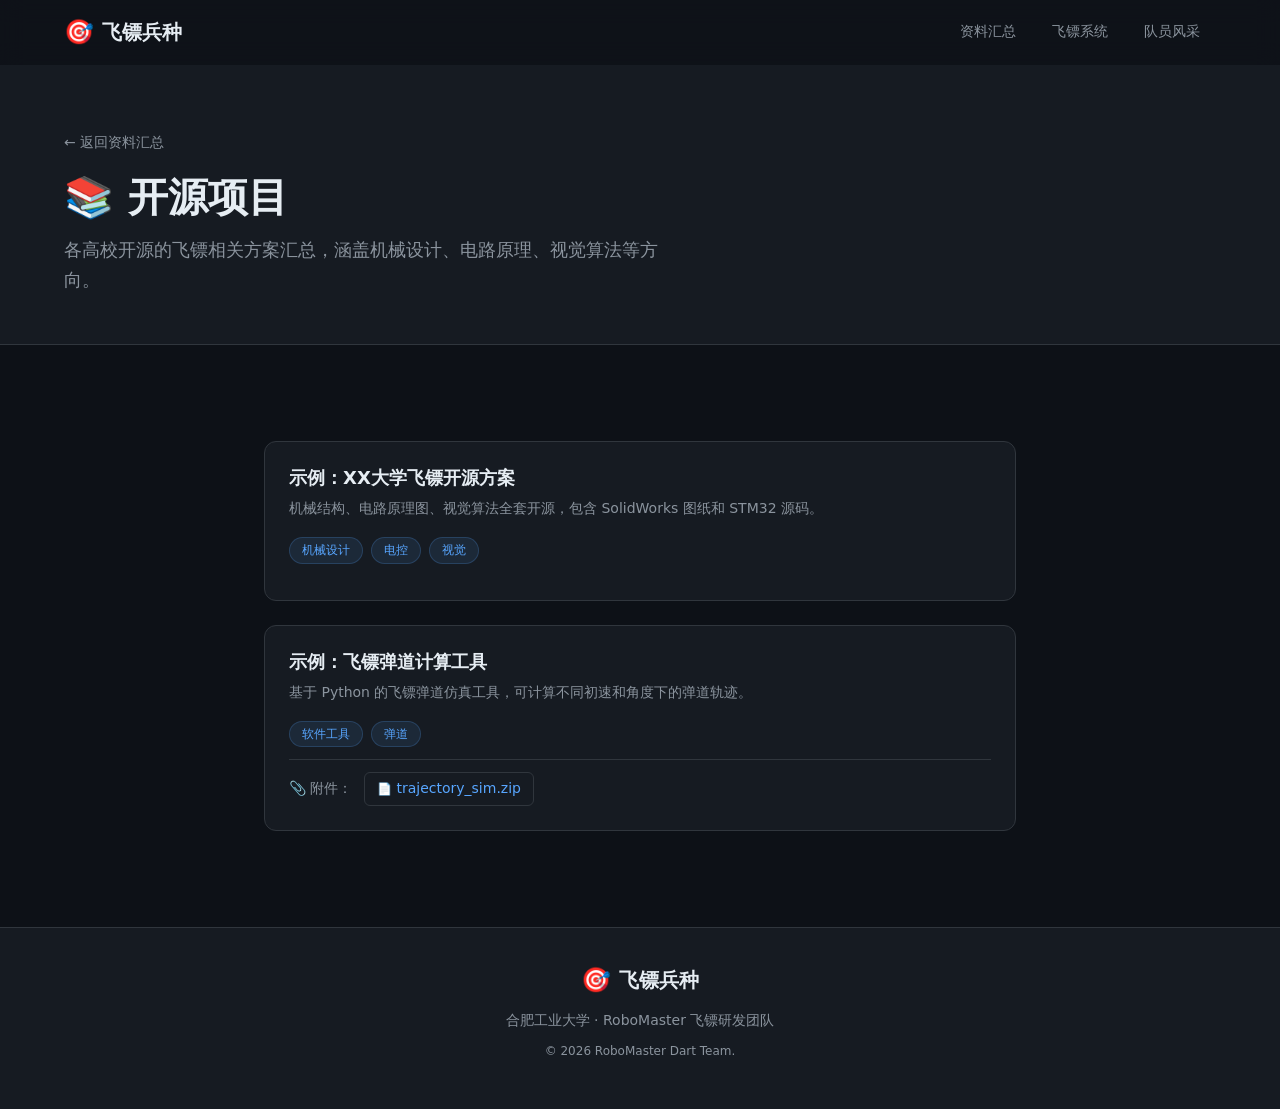
<file: resources-open-source.html>
<!DOCTYPE html>
<html lang="zh-CN">
<head>
  <meta charset="UTF-8">
  <meta name="viewport" content="width=device-width, initial-scale=1.0">
  <meta name="description" content="RoboMaster 飞镖兵种 — 开源项目汇总">
  <title>开源项目 — 飞镖兵种</title>
  <link rel="stylesheet" href="css/variables.css">
  <link rel="stylesheet" href="css/style.css">
</head>
<body>

  <a href="#main-content" class="skip-link">跳到主内容</a>

  <!-- 导航栏（与主页一致） -->
  <header class="nav" id="nav">
    <div class="nav__inner container">
      <a href="index.html" class="nav__logo">
        <span class="nav__logo-icon">🎯</span>
        <span class="nav__logo-text">飞镖兵种</span>
      </a>
      <button class="nav__hamburger" aria-label="菜单" aria-expanded="false" aria-controls="nav-menu">
        <span class="nav__hamburger-line"></span>
        <span class="nav__hamburger-line"></span>
        <span class="nav__hamburger-line"></span>
      </button>
      <nav class="nav__menu" id="nav-menu">
        <ul class="nav__list">
          <li><a href="index.html#info" class="nav__link">资料汇总</a></li>
          <li><a href="index.html#system" class="nav__link">飞镖系统</a></li>
          <li><a href="index.html#members" class="nav__link">队员风采</a></li>
        </ul>
      </nav>
    </div>
  </header>

  <main id="main-content">
    <!-- 页面标题 -->
    <section class="page-hero">
      <div class="container">
        <a href="index.html#info" class="back-link">← 返回资料汇总</a>
        <h1 class="page-hero__title">📚 开源项目</h1>
        <p class="page-hero__subtitle">
          各高校开源的飞镖相关方案汇总，涵盖机械设计、电路原理、视觉算法等方向。
        </p>
      </div>
    </section>

    <!-- 资源列表 -->
    <section class="section">
      <div class="container content-prose">
        <div class="resource-list">

          <!-- 每条资源一个 resource-item，复制这段来新增 -->
          <!-- ====== 示例 1：带链接的项目 ====== -->
          <div class="resource-item">
            <h3 class="resource-item__title">
              <a href="#" target="_blank" rel="noopener">示例：XX大学飞镖开源方案</a>
            </h3>
            <p class="resource-item__desc">机械结构、电路原理图、视觉算法全套开源，包含 SolidWorks 图纸和 STM32 源码。</p>
            <div class="resource-item__meta">
              <span class="resource-tag">机械设计</span>
              <span class="resource-tag">电控</span>
              <span class="resource-tag">视觉</span>
            </div>
          </div>

          <!-- ====== 示例 2：带文件下载的项目 ====== -->
          <div class="resource-item">
            <h3 class="resource-item__title">示例：飞镖弹道计算工具</h3>
            <p class="resource-item__desc">基于 Python 的飞镖弹道仿真工具，可计算不同初速和角度下的弹道轨迹。</p>
            <div class="resource-item__meta">
              <span class="resource-tag">软件工具</span>
              <span class="resource-tag">弹道</span>
            </div>
            <div class="resource-item__files">
              <span class="file-label">📎 附件：</span>
              <a href="#" class="file-link" download>trajectory_sim.zip</a>
            </div>
          </div>

          <!-- TODO: 在这里继续添加更多开源项目 -->

        </div>
      </div>
    </section>
  </main>

  <!-- 页脚 -->
  <footer class="footer">
    <div class="container footer__inner">
      <div class="footer__brand">
        <span class="footer__icon">🎯</span>
        <span>飞镖兵种</span>
      </div>
      <p class="footer__info">合肥工业大学 · RoboMaster 飞镖研发团队</p>
      <p class="footer__copy">&copy; 2026 RoboMaster Dart Team.</p>
    </div>
  </footer>

  <script src="js/nav.js" defer></script>
</body>
</html>
</file>
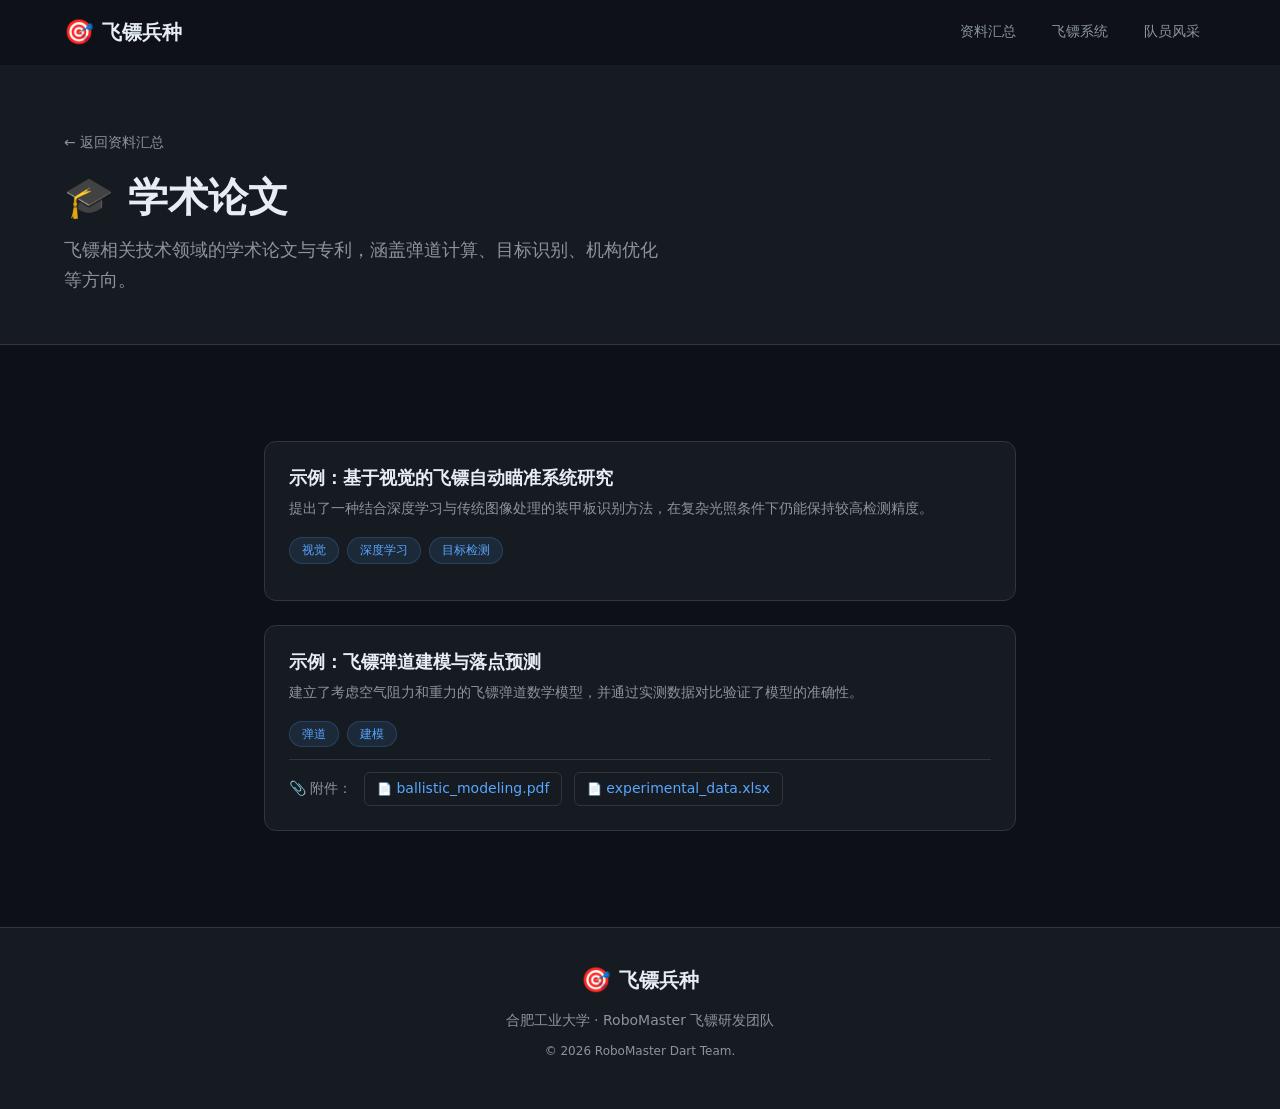
<file: resources-papers.html>
<!DOCTYPE html>
<html lang="zh-CN">
<head>
  <meta charset="UTF-8">
  <meta name="viewport" content="width=device-width, initial-scale=1.0">
  <meta name="description" content="RoboMaster 飞镖兵种 — 学术论文汇总">
  <title>学术论文 — 飞镖兵种</title>
  <link rel="stylesheet" href="css/variables.css">
  <link rel="stylesheet" href="css/style.css">
</head>
<body>

  <a href="#main-content" class="skip-link">跳到主内容</a>

  <!-- 导航栏 -->
  <header class="nav" id="nav">
    <div class="nav__inner container">
      <a href="index.html" class="nav__logo">
        <span class="nav__logo-icon">🎯</span>
        <span class="nav__logo-text">飞镖兵种</span>
      </a>
      <button class="nav__hamburger" aria-label="菜单" aria-expanded="false" aria-controls="nav-menu">
        <span class="nav__hamburger-line"></span>
        <span class="nav__hamburger-line"></span>
        <span class="nav__hamburger-line"></span>
      </button>
      <nav class="nav__menu" id="nav-menu">
        <ul class="nav__list">
          <li><a href="index.html#info" class="nav__link">资料汇总</a></li>
          <li><a href="index.html#system" class="nav__link">飞镖系统</a></li>
          <li><a href="index.html#members" class="nav__link">队员风采</a></li>
        </ul>
      </nav>
    </div>
  </header>

  <main id="main-content">
    <!-- 页面标题 -->
    <section class="page-hero">
      <div class="container">
        <a href="index.html#info" class="back-link">← 返回资料汇总</a>
        <h1 class="page-hero__title">🎓 学术论文</h1>
        <p class="page-hero__subtitle">
          飞镖相关技术领域的学术论文与专利，涵盖弹道计算、目标识别、机构优化等方向。
        </p>
      </div>
    </section>

    <!-- 资源列表 -->
    <section class="section">
      <div class="container content-prose">
        <div class="resource-list">

          <!-- ====== 示例 1：带链接的论文 ====== -->
          <div class="resource-item">
            <h3 class="resource-item__title">
              <a href="#" target="_blank" rel="noopener">示例：基于视觉的飞镖自动瞄准系统研究</a>
            </h3>
            <p class="resource-item__desc">提出了一种结合深度学习与传统图像处理的装甲板识别方法，在复杂光照条件下仍能保持较高检测精度。</p>
            <div class="resource-item__meta">
              <span class="resource-tag">视觉</span>
              <span class="resource-tag">深度学习</span>
              <span class="resource-tag">目标检测</span>
            </div>
          </div>

          <!-- ====== 示例 2：带 PDF 附件的论文 ====== -->
          <div class="resource-item">
            <h3 class="resource-item__title">示例：飞镖弹道建模与落点预测</h3>
            <p class="resource-item__desc">建立了考虑空气阻力和重力的飞镖弹道数学模型，并通过实测数据对比验证了模型的准确性。</p>
            <div class="resource-item__meta">
              <span class="resource-tag">弹道</span>
              <span class="resource-tag">建模</span>
            </div>
            <div class="resource-item__files">
              <span class="file-label">📎 附件：</span>
              <a href="#" class="file-link" download>ballistic_modeling.pdf</a>
              <a href="#" class="file-link" download>experimental_data.xlsx</a>
            </div>
          </div>

          <!-- TODO: 在这里继续添加更多论文 -->

        </div>
      </div>
    </section>
  </main>

  <!-- 页脚 -->
  <footer class="footer">
    <div class="container footer__inner">
      <div class="footer__brand">
        <span class="footer__icon">🎯</span>
        <span>飞镖兵种</span>
      </div>
      <p class="footer__info">合肥工业大学 · RoboMaster 飞镖研发团队</p>
      <p class="footer__copy">&copy; 2026 RoboMaster Dart Team.</p>
    </div>
  </footer>

  <script src="js/nav.js" defer></script>
</body>
</html>
</file>
<file: css/variables.css>
/* ============================================================
   CSS Custom Properties — RoboMaster 飞镖兵种
   设计 Token：配色、字体、间距、圆角、阴影
   ============================================================ */

:root {
  /* ── 配色：深色科技风 ── */
  --color-bg:          #0D1117;
  --color-surface:     #161B22;
  --color-surface-alt: #1C2333;
  --color-text:        #E6EDF3;
  --color-text-muted:  #8B949E;
  --color-primary:     #58A6FF;
  --color-primary-hover: #79B8FF;
  --color-accent:      #F78166;
  --color-success:     #3FB950;
  --color-warning:     #D29922;
  --color-border:      #30363D;

  /* ── 字体 ── */
  --font-sans: 'PingFang SC', 'Microsoft YaHei', 'Noto Sans SC',
               system-ui, -apple-system, 'Segoe UI', sans-serif;
  --font-mono: 'Cascadia Code', 'Fira Code', 'JetBrains Mono',
               Consolas, 'Courier New', monospace;

  /* ── 字号（16px 基准） ── */
  --text-xs:   0.75rem;    /* 12px */
  --text-sm:   0.875rem;   /* 14px */
  --text-base: 1rem;       /* 16px */
  --text-lg:   1.125rem;   /* 18px */
  --text-xl:   1.25rem;    /* 20px */
  --text-2xl:  1.5rem;     /* 24px */
  --text-3xl:  2rem;       /* 32px */
  --text-4xl:  2.5rem;     /* 40px */
  --text-5xl:  3.5rem;     /* 56px */

  /* ── 间距（4px 单位） ── */
  --space-1:  0.25rem;   /*   4px */
  --space-2:  0.5rem;    /*   8px */
  --space-3:  0.75rem;   /*  12px */
  --space-4:  1rem;      /*  16px */
  --space-6:  1.5rem;    /*  24px */
  --space-8:  2rem;      /*  32px */
  --space-12: 3rem;      /*  48px */
  --space-16: 4rem;      /*  64px */
  --space-20: 5rem;      /*  80px */
  --space-24: 6rem;      /*  96px */

  /* ── 圆角 ── */
  --radius-sm:   0.375rem;   /* 6px */
  --radius-md:   0.5rem;     /* 8px */
  --radius-lg:   0.75rem;    /* 12px */
  --radius-xl:   1rem;       /* 16px */
  --radius-full: 9999px;

  /* ── 阴影 ── */
  --shadow-sm: 0 1px 2px rgba(0, 0, 0, 0.3);
  --shadow-md: 0 4px 6px -1px rgba(0, 0, 0, 0.4),
               0 2px 4px -2px rgba(0, 0, 0, 0.3);
  --shadow-lg: 0 10px 15px -3px rgba(0, 0, 0, 0.5),
               0 4px 6px -4px rgba(0, 0, 0, 0.3);
  --shadow-glow: 0 0 20px rgba(88, 166, 255, 0.15);

  /* ── 过渡 ── */
  --transition-fast: 150ms ease;
  --transition-base: 250ms ease;
  --transition-slow: 400ms ease;

  /* ── 容器宽度 ── */
  --container-max: 1200px;
  --content-max: 800px;
}

/* ── 减少动画偏好 ── */
@media (prefers-reduced-motion: reduce) {
  :root {
    --transition-fast: 0ms;
    --transition-base: 0ms;
    --transition-slow: 0ms;
  }
}
</file>
<file: css/style.css>
/* ============================================================
   style.css — RoboMaster 飞镖兵种
   所有布局 + 组件样式
   组织结构：Reset → Base → Typography → Layout → Components
   ============================================================ */

/* ============================================================
   1. Reset
   ============================================================ */
*,
*::before,
*::after {
  box-sizing: border-box;
  margin: 0;
  padding: 0;
}

/* ============================================================
   2. Base
   ============================================================ */
html {
  scroll-behavior: smooth;
  scroll-padding-top: 70px;   /* 留出固定导航的高度 */
}

body {
  font-family: var(--font-sans);
  font-size: var(--text-base);
  line-height: 1.7;
  color: var(--color-text);
  background-color: var(--color-bg);
  -webkit-font-smoothing: antialiased;
  -moz-osx-font-smoothing: grayscale;
  overflow-x: hidden;
}

/* 跳过导航链接（无障碍） */
.skip-link {
  position: absolute;
  top: -100%;
  left: var(--space-4);
  padding: var(--space-2) var(--space-4);
  background: var(--color-primary);
  color: #fff;
  border-radius: var(--radius-sm);
  z-index: 1000;
  text-decoration: none;
  font-weight: 600;
}
.skip-link:focus {
  top: var(--space-2);
}

/* 选中文字颜色 */
::selection {
  background: var(--color-primary);
  color: #fff;
}

/* 滚动条 */
::-webkit-scrollbar {
  width: 8px;
}
::-webkit-scrollbar-track {
  background: var(--color-bg);
}
::-webkit-scrollbar-thumb {
  background: var(--color-border);
  border-radius: var(--radius-full);
}
::-webkit-scrollbar-thumb:hover {
  background: var(--color-text-muted);
}

/* ============================================================
   3. Typography
   ============================================================ */
h1, h2, h3, h4, h5, h6 {
  line-height: 1.3;
  font-weight: 700;
  color: var(--color-text);
}

h1 { font-size: var(--text-5xl); }
h2 { font-size: var(--text-3xl); }
h3 { font-size: var(--text-2xl); }
h4 { font-size: var(--text-xl); }

p {
  margin-bottom: var(--space-4);
  color: var(--color-text-muted);
}

a {
  color: var(--color-primary);
  text-decoration: none;
  transition: color var(--transition-fast);
}
a:hover {
  color: var(--color-primary-hover);
}

ul, ol {
  list-style: none;
}

img {
  max-width: 100%;
  height: auto;
  display: block;
}

code {
  font-family: var(--font-mono);
  font-size: 0.9em;
  padding: 0.15em 0.4em;
  background: var(--color-surface-alt);
  border-radius: var(--radius-sm);
  color: var(--color-accent);
}

pre {
  font-family: var(--font-mono);
  background: var(--color-surface-alt);
  border: 1px solid var(--color-border);
  border-radius: var(--radius-md);
  padding: var(--space-4);
  overflow-x: auto;
  margin-bottom: var(--space-4);
}

blockquote {
  border-left: 3px solid var(--color-primary);
  padding-left: var(--space-4);
  margin-bottom: var(--space-4);
  color: var(--color-text-muted);
  font-style: italic;
}

hr {
  border: none;
  border-top: 1px solid var(--color-border);
  margin: var(--space-8) 0;
}

/* ============================================================
   4. Layout
   ============================================================ */
.container {
  max-width: var(--container-max);
  margin-inline: auto;
  padding-inline: var(--space-6);
}

.section {
  padding-block: var(--space-24);
}

.section__label {
  display: inline-block;
  font-size: var(--text-sm);
  font-weight: 600;
  color: var(--color-primary);
  text-transform: uppercase;
  letter-spacing: 0.1em;
  margin-bottom: var(--space-3);
}

.section__title {
  font-size: var(--text-3xl);
  margin-bottom: var(--space-4);
  position: relative;
}

/* 标题下方的装饰线 */
.section__title::after {
  content: '';
  display: block;
  width: 60px;
  height: 3px;
  background: var(--color-primary);
  margin-top: var(--space-3);
  border-radius: var(--radius-full);
}

.section__subtitle {
  font-size: var(--text-lg);
  color: var(--color-text-muted);
  margin-bottom: var(--space-8);
  max-width: 600px;
}

/* 内容容器（居中窄列） */
.content-prose {
  max-width: var(--content-max);
}

/* ============================================================
   5. Utility Classes
   ============================================================ */
.text-accent  { color: var(--color-accent); }
.text-primary { color: var(--color-primary); }
.text-muted   { color: var(--color-text-muted); }
.text-success { color: var(--color-success); }

.mt-4 { margin-top: var(--space-4); }
.mt-8 { margin-top: var(--space-8); }
.mb-4 { margin-bottom: var(--space-4); }
.mb-8 { margin-bottom: var(--space-8); }

/* 隐藏但可被屏幕阅读器访问 */
.sr-only {
  position: absolute;
  width: 1px;
  height: 1px;
  padding: 0;
  margin: -1px;
  overflow: hidden;
  clip: rect(0, 0, 0, 0);
  white-space: nowrap;
  border: 0;
}

/* ============================================================
   6. 入场动画基础类（配合 JS IntersectionObserver）
   ============================================================ */
.reveal {
  opacity: 0;
  transform: translateY(30px);
  transition: opacity 0.6s ease, transform 0.6s ease;
}
.reveal.revealed {
  opacity: 1;
  transform: translateY(0);
}

/* 错开延迟 */
.reveal-delay-1 { transition-delay: 0.1s; }
.reveal-delay-2 { transition-delay: 0.2s; }
.reveal-delay-3 { transition-delay: 0.3s; }

/* ============================================================
   7. Navigation
   ============================================================ */
.nav {
  position: fixed;
  top: 0;
  left: 0;
  right: 0;
  z-index: 100;
  background: rgba(13, 17, 23, 0.85);
  backdrop-filter: blur(12px);
  -webkit-backdrop-filter: blur(12px);
  border-bottom: 1px solid transparent;
  transition: border-color var(--transition-base),
              box-shadow var(--transition-base);
}
.nav--scrolled {
  border-bottom-color: var(--color-border);
  box-shadow: var(--shadow-md);
}

.nav__inner {
  display: flex;
  align-items: center;
  justify-content: space-between;
  height: 64px;
}

.nav__logo {
  display: flex;
  align-items: center;
  gap: var(--space-2);
  font-size: var(--text-xl);
  font-weight: 800;
  color: var(--color-text);
  text-decoration: none;
  z-index: 101;
}
.nav__logo-icon {
  font-size: var(--text-2xl);
}
.nav__logo:hover {
  color: var(--color-text);
}

/* 桌面导航 */
.nav__list {
  display: flex;
  gap: var(--space-1);
}

.nav__link {
  display: block;
  padding: var(--space-2) var(--space-4);
  color: var(--color-text-muted);
  font-size: var(--text-sm);
  font-weight: 500;
  border-radius: var(--radius-sm);
  transition: color var(--transition-fast),
              background var(--transition-fast);
}
.nav__link:hover,
.nav__link--active {
  color: var(--color-primary);
}
.nav__link--active {
  background: rgba(88, 166, 255, 0.1);
}

/* 汉堡菜单按钮 */
.nav__hamburger {
  display: none;
  flex-direction: column;
  gap: 5px;
  background: none;
  border: none;
  cursor: pointer;
  padding: var(--space-2);
  z-index: 101;
}
.nav__hamburger-line {
  display: block;
  width: 24px;
  height: 2px;
  background: var(--color-text);
  border-radius: 2px;
  transition: transform var(--transition-base),
              opacity var(--transition-base);
}

/* 汉堡菜单激活态 */
.nav__hamburger--active .nav__hamburger-line:nth-child(1) {
  transform: translateY(7px) rotate(45deg);
}
.nav__hamburger--active .nav__hamburger-line:nth-child(2) {
  opacity: 0;
}
.nav__hamburger--active .nav__hamburger-line:nth-child(3) {
  transform: translateY(-7px) rotate(-45deg);
}

/* ============================================================
   8. Hero
   ============================================================ */
.hero {
  position: relative;
  min-height: 100vh;
  display: flex;
  flex-direction: column;
  align-items: center;
  justify-content: center;
  text-align: center;
  overflow: hidden;
  padding-block: var(--space-24);
}

/* 科技感背景 */
.hero__bg {
  position: absolute;
  inset: 0;
  background:
    radial-gradient(ellipse 80% 60% at 50% 40%, rgba(88, 166, 255, 0.08) 0%, transparent 60%),
    radial-gradient(ellipse 40% 50% at 80% 70%, rgba(247, 129, 102, 0.05) 0%, transparent 50%);
  z-index: 0;
}
.hero__bg::before {
  content: '';
  position: absolute;
  inset: 0;
  background-image:
    linear-gradient(rgba(48, 54, 61, 0.3) 1px, transparent 1px),
    linear-gradient(90deg, rgba(48, 54, 61, 0.3) 1px, transparent 1px);
  background-size: 60px 60px;
  mask-image: radial-gradient(ellipse 80% 60% at 50% 40%, black 30%, transparent 70%);
  -webkit-mask-image: radial-gradient(ellipse 80% 60% at 50% 40%, black 30%, transparent 70%);
}

.hero__content {
  position: relative;
  z-index: 1;
}

.hero__tag {
  font-size: var(--text-sm);
  font-weight: 600;
  color: var(--color-primary);
  letter-spacing: 0.15em;
  text-transform: uppercase;
  margin-bottom: var(--space-4);
}

.hero__title {
  font-size: clamp(2rem, 6vw, 4rem);
  font-weight: 800;
  margin-bottom: var(--space-6);
  background: linear-gradient(135deg, var(--color-text) 0%, var(--color-primary) 50%, var(--color-accent) 100%);
  background-clip: text;
  -webkit-background-clip: text;
  -webkit-text-fill-color: transparent;
}

.hero__subtitle {
  font-size: var(--text-lg);
  color: var(--color-text-muted);
  margin-bottom: var(--space-8);
  line-height: 1.8;
}

.hero__actions {
  display: flex;
  gap: var(--space-4);
  justify-content: center;
  flex-wrap: wrap;
}

/* 按钮 */
.btn {
  display: inline-flex;
  align-items: center;
  padding: var(--space-3) var(--space-8);
  border-radius: var(--radius-md);
  font-size: var(--text-base);
  font-weight: 600;
  cursor: pointer;
  transition: all var(--transition-fast);
  border: 2px solid transparent;
  text-decoration: none;
}
.btn--primary {
  background: var(--color-primary);
  color: #fff;
  border-color: var(--color-primary);
}
.btn--primary:hover {
  background: var(--color-primary-hover);
  border-color: var(--color-primary-hover);
  color: #fff;
}
.btn--outline {
  background: transparent;
  color: var(--color-text);
  border-color: var(--color-border);
}
.btn--outline:hover {
  border-color: var(--color-primary);
  color: var(--color-primary);
}

/* 滚动提示 */
.hero__scroll {
  position: absolute;
  bottom: var(--space-8);
  left: 50%;
  transform: translateX(-50%);
  display: flex;
  flex-direction: column;
  align-items: center;
  gap: var(--space-2);
  color: var(--color-text-muted);
  font-size: var(--text-xs);
  z-index: 1;
  animation: bounce 2s infinite;
}
@keyframes bounce {
  0%, 100% { transform: translateX(-50%) translateY(0); }
  50% { transform: translateX(-50%) translateY(8px); }
}

/* ============================================================
   9. Tabs（标签页组件）
   ============================================================ */
.tabs {
  display: flex;
  gap: var(--space-1);
  flex-wrap: wrap;
  padding: var(--space-1);
  background: var(--color-surface);
  border-radius: var(--radius-md);
  border: 1px solid var(--color-border);
  margin-bottom: var(--space-8);
  /* 内嵌到 section 中时限制宽度 */
  max-width: fit-content;
}

.tabs__btn {
  padding: var(--space-2) var(--space-6);
  border: none;
  background: transparent;
  color: var(--color-text-muted);
  font-size: var(--text-sm);
  font-weight: 500;
  cursor: pointer;
  border-radius: var(--radius-sm);
  transition: all var(--transition-fast);
  font-family: var(--font-sans);
  white-space: nowrap;
}
.tabs__btn:hover {
  color: var(--color-text);
}
.tabs__btn--active {
  background: var(--color-primary);
  color: #fff;
}
.tabs__btn--active:hover {
  color: #fff;
}

/* 标签页内容 */
.tab-pane {
  display: none;
}
.tab-pane--active {
  display: block;
}

/* ============================================================
   10. Card Grid（卡片网格）
   ============================================================ */
.card-grid {
  display: grid;
  grid-template-columns: repeat(auto-fill, minmax(280px, 1fr));
  gap: var(--space-6);
}

.card {
  background: var(--color-surface);
  border: 1px solid var(--color-border);
  border-radius: var(--radius-lg);
  padding: var(--space-6);
  transition: border-color var(--transition-base),
              box-shadow var(--transition-base),
              transform var(--transition-base);
}
.card:hover {
  border-color: var(--color-primary);
  box-shadow: var(--shadow-glow);
  transform: translateY(-2px);
}

.card__title {
  font-size: var(--text-lg);
  margin-bottom: var(--space-3);
  color: var(--color-text);
}

.card p {
  font-size: var(--text-sm);
  color: var(--color-text-muted);
  margin-bottom: 0;
}

.card__link {
  display: inline-block;
  margin-top: var(--space-4);
  font-size: var(--text-sm);
  font-weight: 600;
  color: var(--color-primary);
}
.card__link:hover {
  text-decoration: underline;
}

/* ============================================================
   11. System Layout（系统说明布局）
   ============================================================ */
.system-layout {
  display: grid;
  grid-template-columns: 1fr 1fr;
  gap: var(--space-8);
  align-items: start;
}

.system-text h3 {
  font-size: var(--text-xl);
  margin-bottom: var(--space-3);
  color: var(--color-text);
  margin-top: var(--space-8);
}
.system-text h3:first-child {
  margin-top: 0;
}

.system-text p {
  color: var(--color-text-muted);
  margin-bottom: var(--space-4);
}

/* 参数表格 */
.param-table {
  width: 100%;
  border-collapse: collapse;
  margin-top: var(--space-6);
  font-size: var(--text-sm);
}
.param-table caption {
  font-size: var(--text-lg);
  font-weight: 700;
  color: var(--color-text);
  margin-bottom: var(--space-4);
  text-align: left;
}
.param-table th,
.param-table td {
  padding: var(--space-3) var(--space-4);
  border-bottom: 1px solid var(--color-border);
  text-align: left;
}
.param-table th {
  color: var(--color-primary);
  font-weight: 600;
  white-space: nowrap;
  width: 30%;
}
.param-table td {
  color: var(--color-text-muted);
}
.param-table tr:hover td {
  color: var(--color-text);
}

/* 图片占位符 */
.image-placeholder {
  background: var(--color-surface);
  border: 2px dashed var(--color-border);
  border-radius: var(--radius-lg);
  min-height: 300px;
  display: flex;
  flex-direction: column;
  align-items: center;
  justify-content: center;
  gap: var(--space-2);
  color: var(--color-text-muted);
  font-size: var(--text-lg);
  transition: border-color var(--transition-base);
}
.image-placeholder:hover {
  border-color: var(--color-primary);
}
.image-placeholder__hint {
  font-size: var(--text-xs);
  color: var(--color-text-muted);
}

/* ============================================================
   12. Photo Wall（照片墙）
   ============================================================ */
.members-grid {
  display: grid;
  grid-template-columns: repeat(auto-fill, minmax(250px, 1fr));
  gap: var(--space-6);
}

.members-season {
  grid-column: 1 / -1;
  font-size: var(--text-2xl);
  font-weight: 800;
  color: var(--color-text);
  margin-top: var(--space-8);
  margin-bottom: var(--space-2);
  padding-bottom: var(--space-3);
  border-bottom: 1px solid var(--color-border);
}
.members-season:first-child {
  margin-top: 0;
}

.member-card {
  background: var(--color-surface);
  border: 1px solid var(--color-border);
  border-radius: var(--radius-lg);
  padding: var(--space-6);
  text-align: center;
  cursor: pointer;
  transition: border-color var(--transition-base),
              box-shadow var(--transition-base),
              transform var(--transition-base);
}
.member-card:hover {
  border-color: var(--color-primary);
  box-shadow: var(--shadow-glow);
  transform: translateY(-4px);
}

.member-card__photo {
  width: 100px;
  height: 100px;
  border-radius: var(--radius-full);
  object-fit: cover;
  margin: 0 auto var(--space-4);
  background: var(--color-surface-alt);
  border: 2px solid var(--color-border);
}

.member-card__photo--placeholder {
  display: flex;
  align-items: center;
  justify-content: center;
  font-size: 2.5rem;
  background: var(--color-surface-alt);
  color: var(--color-text-muted);
}

.member-card__name {
  font-size: var(--text-lg);
  font-weight: 700;
  margin-bottom: var(--space-1);
  color: var(--color-text);
}

.member-card__role {
  font-size: var(--text-sm);
  color: var(--color-primary);
  font-weight: 500;
  margin-bottom: var(--space-1);
}

.member-card__season {
  font-size: var(--text-xs);
  color: var(--color-text-muted);
  margin-bottom: var(--space-3);
}

.member-card__quote {
  font-size: var(--text-sm);
  color: var(--color-text-muted);
  font-style: italic;
  line-height: 1.5;
}

/* ============================================================
   13. Lightbox（灯箱）
   ============================================================ */
.lightbox {
  position: fixed;
  inset: 0;
  z-index: 200;
  display: flex;
  align-items: center;
  justify-content: center;
  opacity: 0;
  pointer-events: none;
  transition: opacity var(--transition-base);
}
.lightbox--open {
  opacity: 1;
  pointer-events: auto;
}

.lightbox__overlay {
  position: absolute;
  inset: 0;
  background: rgba(0, 0, 0, 0.85);
  cursor: pointer;
}

.lightbox__content {
  position: relative;
  z-index: 1;
  max-width: 90vw;
  max-height: 90vh;
  display: flex;
  flex-direction: column;
  align-items: center;
  gap: var(--space-6);
}

.lightbox__image-wrapper {
  max-width: 80vw;
  max-height: 65vh;
  display: flex;
  align-items: center;
  justify-content: center;
}

.lightbox__image {
  max-width: 100%;
  max-height: 65vh;
  object-fit: contain;
  border-radius: var(--radius-md);
  box-shadow: var(--shadow-lg);
}

.lightbox__info {
  text-align: center;
  color: var(--color-text);
}

.lightbox__info .lightbox__name {
  font-size: var(--text-2xl);
  font-weight: 700;
  margin-bottom: var(--space-1);
}

.lightbox__info .lightbox__role {
  font-size: var(--text-base);
  color: var(--color-primary);
  font-weight: 500;
  margin-bottom: var(--space-1);
}

.lightbox__info .lightbox__season {
  font-size: var(--text-sm);
  color: var(--color-text-muted);
  margin-bottom: var(--space-2);
}

.lightbox__info .lightbox__quote {
  font-size: var(--text-base);
  color: var(--color-text-muted);
  font-style: italic;
}

/* 灯箱按钮 */
.lightbox__close,
.lightbox__prev,
.lightbox__next {
  position: absolute;
  background: rgba(22, 27, 34, 0.8);
  border: 1px solid var(--color-border);
  color: var(--color-text);
  font-size: var(--text-2xl);
  cursor: pointer;
  border-radius: var(--radius-md);
  width: 44px;
  height: 44px;
  display: flex;
  align-items: center;
  justify-content: center;
  transition: all var(--transition-fast);
  z-index: 2;
  line-height: 1;
}
.lightbox__close:hover,
.lightbox__prev:hover,
.lightbox__next:hover {
  background: var(--color-primary);
  border-color: var(--color-primary);
  color: #fff;
}

.lightbox__placeholder {
  width: 120px;
  height: 120px;
  border-radius: var(--radius-full);
  background: var(--color-surface-alt);
  border: 2px solid var(--color-border);
  display: flex;
  align-items: center;
  justify-content: center;
  font-size: 3rem;
  color: var(--color-text-muted);
}

.lightbox__close {
  top: var(--space-4);
  right: var(--space-4);
}

.lightbox__prev {
  left: var(--space-4);
  top: 50%;
  transform: translateY(-50%);
}

.lightbox__next {
  right: var(--space-4);
  top: 50%;
  transform: translateY(-50%);
}

/* ============================================================
   14. Footer
   ============================================================ */
.footer {
  background: var(--color-surface);
  border-top: 1px solid var(--color-border);
  padding-block: var(--space-8);
}

.footer__inner {
  text-align: center;
}

.footer__brand {
  display: flex;
  align-items: center;
  justify-content: center;
  gap: var(--space-2);
  font-size: var(--text-xl);
  font-weight: 800;
  margin-bottom: var(--space-2);
}

.footer__icon {
  font-size: var(--text-2xl);
}

.footer__info {
  font-size: var(--text-sm);
  color: var(--color-text-muted);
  margin-bottom: var(--space-2);
}

.footer__copy {
  font-size: var(--text-xs);
  color: var(--color-text-muted);
}

/* ============================================================
   15. Section Alternate Background
   ============================================================ */
.section--alt {
  background: var(--color-surface);
}

/* ============================================================
   16. Resource Pages（资料子页面）
   ============================================================ */

/* ── 页面顶部 ── */
.page-hero {
  padding-top: calc(64px + var(--space-16));
  padding-bottom: var(--space-8);
  background: var(--color-surface);
  border-bottom: 1px solid var(--color-border);
}

.page-hero__title {
  font-size: var(--text-4xl);
  margin-bottom: var(--space-3);
}

.page-hero__subtitle {
  font-size: var(--text-lg);
  color: var(--color-text-muted);
  max-width: 600px;
}

/* ── 返回链接 ── */
.back-link {
  display: inline-block;
  font-size: var(--text-sm);
  color: var(--color-text-muted);
  margin-bottom: var(--space-4);
  transition: color var(--transition-fast);
}
.back-link:hover {
  color: var(--color-primary);
}

/* ── 资源列表 ── */
.resource-list {
  display: flex;
  flex-direction: column;
  gap: var(--space-6);
}

.resource-item {
  background: var(--color-surface);
  border: 1px solid var(--color-border);
  border-radius: var(--radius-lg);
  padding: var(--space-6);
  transition: border-color var(--transition-base),
              box-shadow var(--transition-base);
}
.resource-item:hover {
  border-color: var(--color-primary);
  box-shadow: var(--shadow-glow);
}

.resource-item__title {
  font-size: var(--text-lg);
  margin-bottom: var(--space-2);
}
.resource-item__title a {
  color: var(--color-text);
  text-decoration: none;
}
.resource-item__title a:hover {
  color: var(--color-primary);
}

.resource-item__desc {
  font-size: var(--text-sm);
  color: var(--color-text-muted);
  margin-bottom: var(--space-4);
  line-height: 1.7;
}

.resource-item__meta {
  display: flex;
  gap: var(--space-2);
  flex-wrap: wrap;
  margin-bottom: var(--space-3);
}

/* ── 标签 ── */
.resource-tag {
  display: inline-block;
  padding: 2px var(--space-3);
  font-size: var(--text-xs);
  font-weight: 500;
  color: var(--color-primary);
  background: rgba(88, 166, 255, 0.1);
  border: 1px solid rgba(88, 166, 255, 0.2);
  border-radius: var(--radius-full);
}

/* ── 文件下载 ── */
.resource-item__files {
  display: flex;
  align-items: center;
  gap: var(--space-3);
  flex-wrap: wrap;
  padding-top: var(--space-3);
  border-top: 1px solid var(--color-border);
}

.file-label {
  font-size: var(--text-sm);
  color: var(--color-text-muted);
}

.file-link {
  display: inline-flex;
  align-items: center;
  gap: var(--space-1);
  font-size: var(--text-sm);
  color: var(--color-primary);
  text-decoration: none;
  padding: var(--space-1) var(--space-3);
  border: 1px solid var(--color-border);
  border-radius: var(--radius-sm);
  transition: all var(--transition-fast);
}
.file-link:hover {
  border-color: var(--color-primary);
  background: rgba(88, 166, 255, 0.1);
}
.file-link::before {
  content: '📄';
  font-size: var(--text-xs);
}

/* ============================================================
   17. Media Queries（响应式）
   ============================================================ */

/* ── 移动端：导航变为汉堡菜单 ── */
@media (max-width: 767px) {
  .nav__hamburger {
    display: flex;
  }

  .nav__menu {
    position: fixed;
    top: 0;
    right: -100%;
    width: 280px;
    height: 100vh;
    background: var(--color-surface);
    border-left: 1px solid var(--color-border);
    padding: 80px var(--space-6) var(--space-6);
    transition: right var(--transition-base);
    box-shadow: var(--shadow-lg);
  }
  .nav__menu--open {
    right: 0;
  }

  .nav__list {
    flex-direction: column;
    gap: var(--space-1);
  }

  .nav__link {
    font-size: var(--text-base);
    padding: var(--space-3) var(--space-4);
  }

  /* 菜单打开时的遮罩 */
  .nav__overlay {
    position: fixed;
    inset: 0;
    background: rgba(0, 0, 0, 0.5);
    z-index: 99;
    opacity: 0;
    pointer-events: none;
    transition: opacity var(--transition-base);
  }
  .nav__overlay--open {
    opacity: 1;
    pointer-events: auto;
  }
}

/* ── 平板及以下：系统说明变为单列 ── */
@media (max-width: 1023px) {
  .system-layout {
    grid-template-columns: 1fr;
  }

  .system-image {
    order: -1;  /* 图片放到文字上方 */
  }

  .image-placeholder {
    min-height: 200px;
  }

  .section {
    padding-block: var(--space-16);
  }

  .hero__title {
    font-size: clamp(1.75rem, 8vw, 3rem);
  }
}

/* ── 手机端 ── */
@media (max-width: 639px) {
  .card-grid {
    grid-template-columns: 1fr;
  }

  .members-grid {
    grid-template-columns: repeat(2, 1fr);
    gap: var(--space-4);
  }

  .member-card {
    padding: var(--space-4);
  }

  .member-card__photo {
    width: 72px;
    height: 72px;
  }

  .hero__actions {
    flex-direction: column;
    align-items: center;
  }

  .tabs {
    width: 100%;
    overflow-x: auto;
    flex-wrap: nowrap;
    gap: var(--space-1);
    -webkit-overflow-scrolling: touch;
  }
  .tabs__btn {
    padding: var(--space-2) var(--space-4);
    font-size: var(--text-xs);
    flex-shrink: 0;
  }

  .section__title {
    font-size: var(--text-2xl);
  }

  .param-table th {
    width: 40%;
  }

  .lightbox__prev,
  .lightbox__next {
    width: 36px;
    height: 36px;
    font-size: var(--text-xl);
  }
  .lightbox__prev { left: var(--space-2); }
  .lightbox__next { right: var(--space-2); }
}

/* ── 大屏优化 ── */
@media (min-width: 1280px) {
  .hero__title {
    font-size: var(--text-5xl);
  }

  .members-grid {
    grid-template-columns: repeat(4, 1fr);
  }
}
</file>
